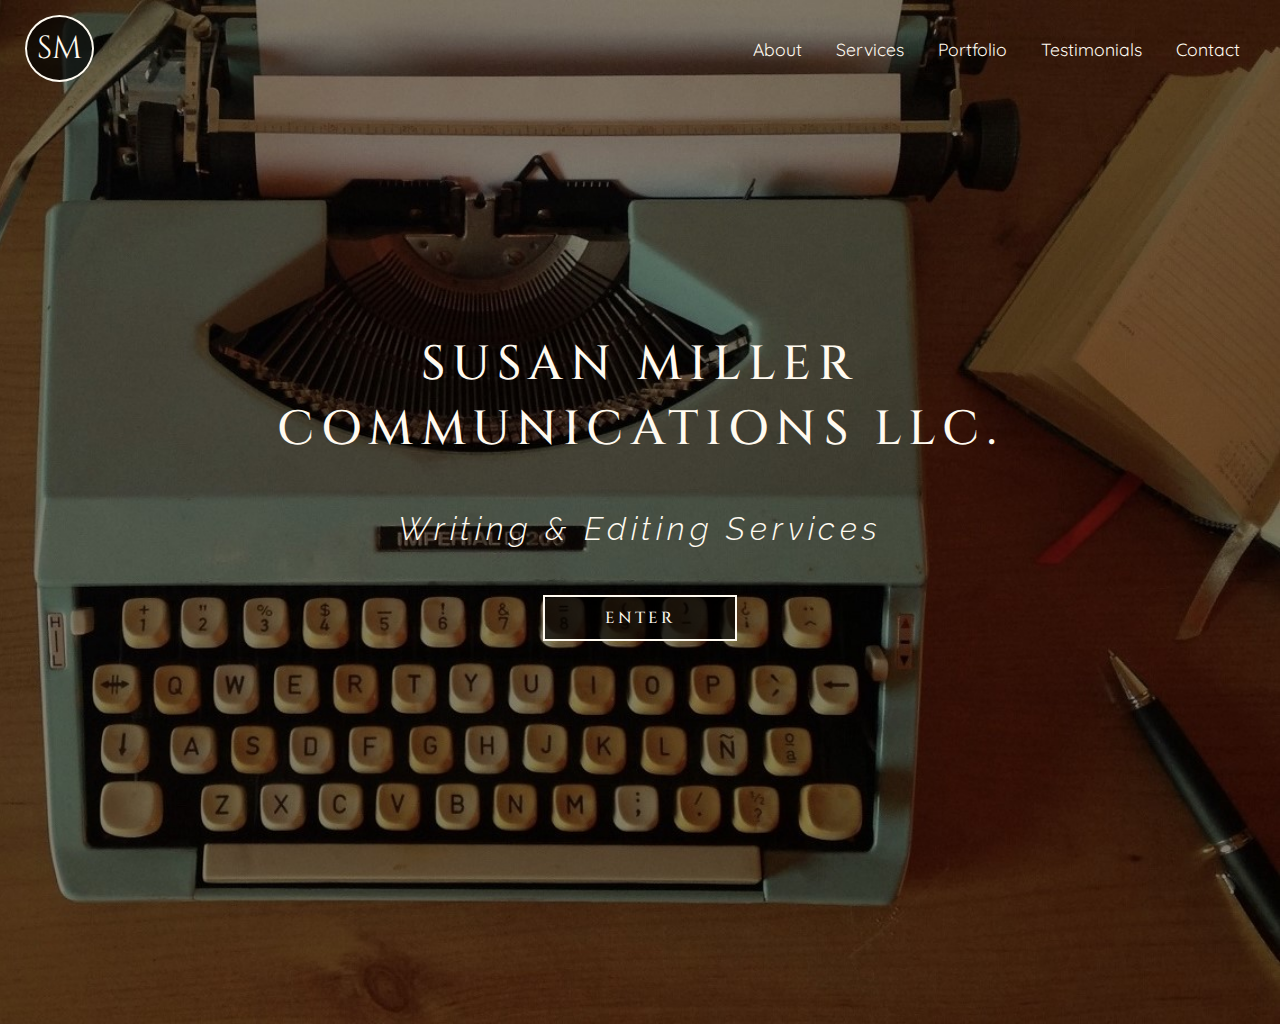
<file: Susan-Miller-Communications-LLC-main/index.html>
<!DOCTYPE html>
<html lang="en">
<head>
    <meta charset="UTF-8">
    <meta name="viewport" content="width=device-width, initial-scale=1.0">
    <meta name="description" content="Susan Sherry Miller is a professional writer an editor base in Medford, NJ."> 
    <meta name="keywords" content="writer, editor, Susan, Sherry, Miller, communications, Medford, NJ">
    <meta name="author" content="Etan Haziza"> 
    <meta name="google-site-verification" content="_p2dStWL2KQ6Er90AD1beEZJ7QTM_861v7mw7USvYUk" />
    <link rel="stylesheet" href="style.css">
    <link rel="preconnect" href="https://fonts.gstatic.com">
    <link href="https://fonts.googleapis.com/css2?family=Cinzel:wght@400;500;700&display=swap" rel="stylesheet">
    <link rel="preconnect" href="https://fonts.gstatic.com">
    <link href="https://fonts.googleapis.com/css2?family=Quicksand:wght@300;400;500&display=swap" rel="stylesheet">
    <link rel="preconnect" href="https://fonts.gstatic.com">
    <link href="https://fonts.googleapis.com/css2?family=Raleway:wght@300;400;500&display=swap" rel="stylesheet">
    <link rel="stylesheet" href="https://stackpath.bootstrapcdn.com/font-awesome/4.7.0/css/font-awesome.min.css">
    <link rel="apple-touch-icon" sizes="180x180" href="/apple-touch-icon.png">
    <link rel="icon" type="image/png" sizes="32x32" href="/favicon-32x32.png">
    <link rel="icon" type="image/png" sizes="16x16" href="/favicon-16x16.png">
    <link rel="shortcut icon" href="favicon.ico">
    <link rel="manifest" href="/site.webmanifest">
    <title>Susan Miller Communications LLC. | Welcome</title>
</head>
<body class="homebackground">
    <div class="container">
        <header>
            <nav>
                <input type="checkbox" id="res-menu">
                <label for="res-menu">
                    <i class="fa fa-bars" id="sign-one"></i>
                    <i class="fa fa-times" id="sign-two"></i>
                </label>
                <h1><a href="index.html">SM</a></h1>
                <ul>
                    <li><a href="about.html">About</a></li>
                    <li><a href="services.html">Services</a></li>
                    <li><a href="portfolio.html">Portfolio</a></li>
                    <li><a href="testimonials.html">Testimonials</a></li>
                    <li><a href="contact.html">Contact</a></li>
                </ul>
            </nav>
        </header>
        <section class="fade-in">
            <div class="hero-section">
                <h1><span>Susan Miller<br> Communications LLC.</span></h1>
                <p><span><em>Writing & Editing Services</em></span></p>
                <a href="about.html" class="button"><span>enter</span></a>
            </div>
        </section>
    </div>
</body>
</html>
</file>
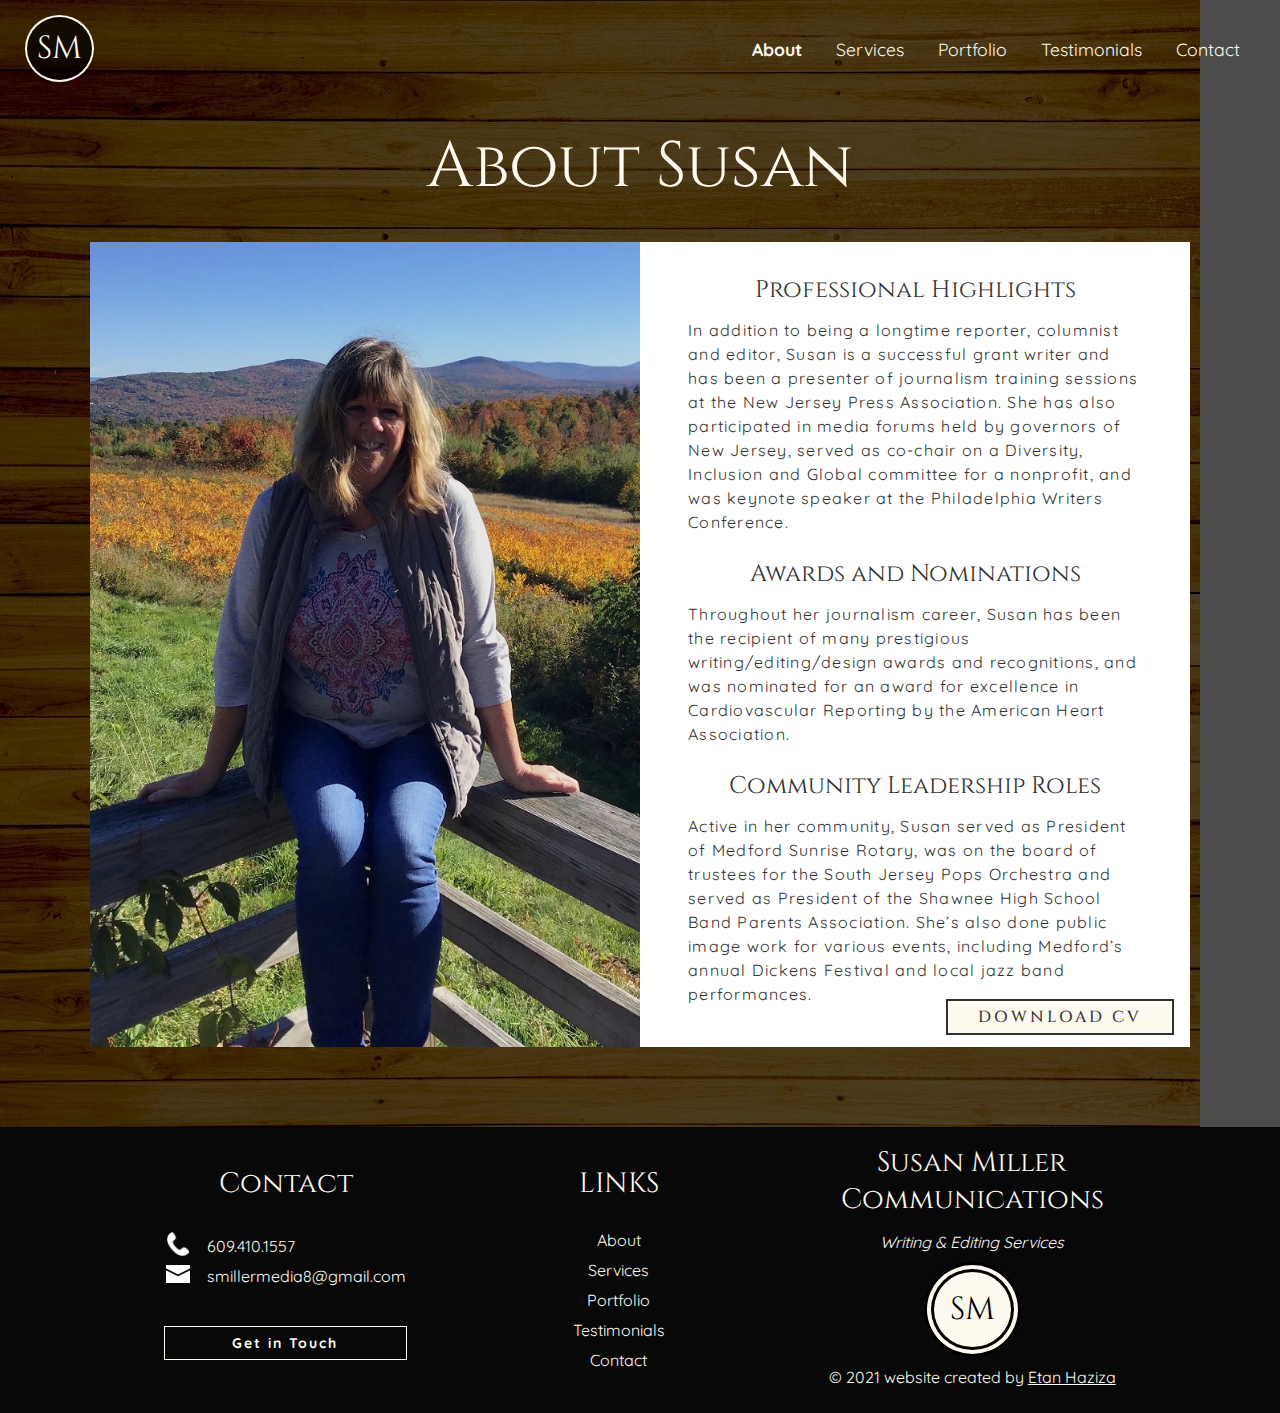
<file: Susan-Miller-Communications-LLC-main/about.html>
<!DOCTYPE html>
<html lang="en">
<head>
    <meta charset="UTF-8">
    <meta name="viewport" content="width=device-width, initial-scale=1.0">
    <meta name="description" content="In addition to being a longtime reporter, columnist and editor, Susan is a successful grant writer and has been a presenter of journalism training sessions at the New Jersey Press Association. She has also participated in media forums held by governors of New Jersey, served as co-chair on a Diversity, Inclusion and Global committee for a nonprofit, and was keynote speaker at the Philadelphia Writers Conference."> 
    <meta name="keywords" content="writer, editor, Susan, Sherry, Miller, about">
    <meta name="author" content="Etan Haziza"> 
    <meta name="format-detection" content="telephone=no">
    <link rel="stylesheet" href="style.css">
    <link rel="preconnect" href="https://fonts.gstatic.com">
    <link href="https://fonts.googleapis.com/css2?family=Cinzel:wght@400;500;700&display=swap" rel="stylesheet">
    <link rel="preconnect" href="https://fonts.gstatic.com">
    <link href="https://fonts.googleapis.com/css2?family=Quicksand:wght@300;400;500&display=swap" rel="stylesheet">
    <link rel="stylesheet" href="https://stackpath.bootstrapcdn.com/font-awesome/4.7.0/css/font-awesome.min.css">
    <link rel="apple-touch-icon" sizes="180x180" href="/apple-touch-icon.png">
    <link rel="icon" type="image/png" sizes="32x32" href="/favicon-32x32.png">
    <link rel="icon" type="image/png" sizes="16x16" href="/favicon-16x16.png">
    <link rel="manifest" href="/site.webmanifest">
    <link rel="shortcut icon" href="favicon.ico">
    <title>Susan Miller Communications LLC. | About</title>
</head>
<body class="subpagebackground">
    <div class="container">
        <header>
            <nav>
                <input type="checkbox" id="res-menu">
                <label for="res-menu">
                    <i class="fa fa-bars" id="sign-one"></i>
                    <i class="fa fa-times" id="sign-two"></i>
                </label>
                <h1><a href="index.html">SM</a></h1>
                <ul>
                    <li><a class="active" href="about.html">About</a></li>
                    <li><a href="services.html">Services</a></li>
                    <li><a href="portfolio.html">Portfolio</a></li>
                    <li><a href="testimonials.html">Testimonials</a></li>
                    <li><a href="contact.html">Contact</a></li>
                </ul>
            </nav>
        </header>
        <section class="fade-in">
            <div class="container">
                <div class="about-title">
                    <h1>About Susan</h1>
                </div>
                <div class="about-wrapper">
                    <div class="about-img" title="Susan sitting on a wooden fence with a beautiful mountain in the background"></div>
                    <div class="about-text">
                        <h2>Professional Highlights</h2>
                        <p>In addition to being a longtime reporter, columnist and editor, Susan is a successful grant writer and has been a presenter of journalism training sessions at the New Jersey Press Association. She has also participated in media forums held by governors of New Jersey, served as co-chair on a Diversity, Inclusion and Global committee for a nonprofit, and was keynote speaker at the Philadelphia Writers Conference.</p>
                        <h2>Awards and Nominations</h2>
                        <p>Throughout her journalism career, Susan has been the recipient of many prestigious writing/editing/design awards and recognitions, and was nominated for an award for excellence in Cardiovascular Reporting by the American Heart Association.</p>
                        <h2>Community Leadership Roles</h2>
                        <p>Active in her community, Susan served as President of Medford Sunrise Rotary, was on the board of trustees for the South Jersey Pops Orchestra and served as President of the Shawnee High School Band Parents Association. She’s also done public image work for various events, including Medford’s annual Dickens Festival and local jazz band performances. </p>
                        <div class="aboutbutton">
                            <a href="/pdf/SSM_Resume2021.pdf" target="#" class="button"><span>Download CV</span></a>
                        </div>
                    </div>
                </div>
                </div>
            </section>
            <footer>
                <div class="footer-container">
                    <div class="footer-contact">
                        <h2>Contact</h2>
                        <table>
                            <tr>
                                <td><img src="img/icons/phone.png" alt="phone icon"></td>
                                <td>609.410.1557</td>
                            </tr>
                            <tr>
                                <td><img src="img/icons/email2.png" alt="email icon"></td>
                                <td>smillermedia8@gmail.com
                                </td>
                            </tr>
                        </table>
                        <div>
                            <a href="contact.html" class="contact-button">Get in Touch</a>
                        </div>
                    </div>
                    <div class="footer-links">
                        <h2>LINKS</h2>
                        <ul>
                            <li><a href="about.html">About</a></li>
                            <li><a href="services.html">Services</a></li>
                            <li><a href="portfolio.html">Portfolio</a></li>
                            <li><a href="testimonials.html">Testimonials</a></li>
                            <li><a href="contact.html">Contact</a></li> 
                        </ul>
                    </div>
                    <div class="footer-branding">
                        <h2>Susan Miller<br>Communications</h2>
                        <p class="tag"><em>Writing & Editing Services</em></p>
                        <div class="brand-icon">
                            <h1>SM</h1>
                        </div>
                        <div class="copy">
                            <p>&copy; 2021 website created by <a href="mailto:etanhaziza@hotmail.com?subject=Web%20Development%20Inquiry">Etan Haziza</a></p>
                        </div>
                    </div>
                </div>
            </footer>
        </div>
    </body>
</html>
</file>
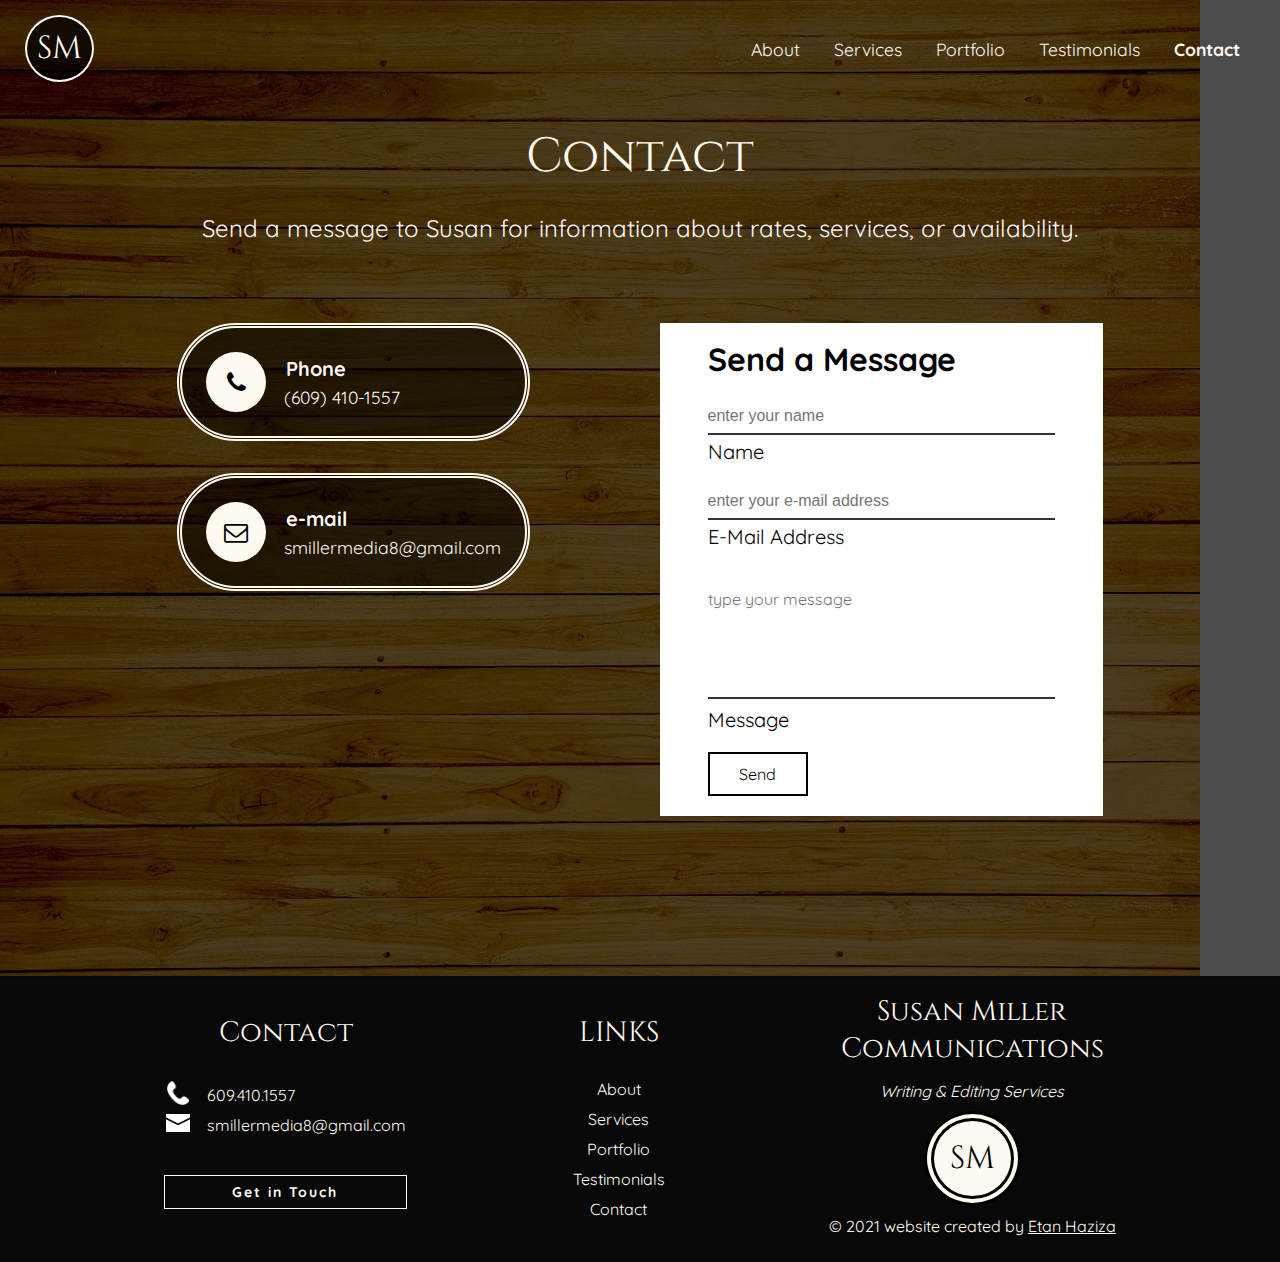
<file: Susan-Miller-Communications-LLC-main/contact.html>
<!DOCTYPE html>
<html lang="en">
    <head>
        <meta charset="UTF-8">
        <meta name="viewport" content="width=device-width, initial-scale=1.0">
        <meta name="description" content="Get in touch with professional writer and editor, Susan Sherry Miller."> 
        <meta name="keywords" content="writer, editor, Susan, Sherry, Miller, contact">
        <meta name="author" content="Etan Haziza"> 
        <meta name="format-detection" content="telephone=no">
        <link rel="stylesheet" href="style.css">
        <link rel="preconnect" href="https://fonts.gstatic.com">
        <link href="https://fonts.googleapis.com/css2?family=Cinzel:wght@400;500;700&display=swap" rel="stylesheet">
        <link rel="preconnect" href="https://fonts.gstatic.com">
        <link href="https://fonts.googleapis.com/css2?family=Quicksand:wght@300;400;500&display=swap" rel="stylesheet">
        <link rel="stylesheet" href="https://stackpath.bootstrapcdn.com/font-awesome/4.7.0/css/font-awesome.min.css">
        <link rel="manifest" href="/site.webmanifest">
        <link rel="stylesheet" href="https://stackpath.bootstrapcdn.com/font-awesome/4.7.0/css/font-awesome.min.css" integrity="sha384-wvfXpqpZZVQGK6TAh5PVlGOfQNHSoD2xbE+QkPxCAFlNEevoEH3Sl0sibVcOQVnN" crossorigin="anonymous">
        <link rel="apple-touch-icon" sizes="180x180" href="/apple-touch-icon.png">
        <link rel="icon" type="image/png" sizes="32x32" href="/favicon-32x32.png">
        <link rel="icon" type="image/png" sizes="16x16" href="/favicon-16x16.png">
        <link rel="manifest" href="/site.webmanifest">
        <link rel="shortcut icon" href="favicon.ico">
        <title>Susan Miller Communications LLC. | Contact</title>
    </head>
    <body class="subpagebackground">
        <div class="container">
            <header>
                <nav>
                    <input type="checkbox" id="res-menu">
                    <label for="res-menu">
                        <i class="fa fa-bars" id="sign-one"></i>
                        <i class="fa fa-times" id="sign-two"></i>
                    </label>
                    <h1><a href="index.html">SM</a></h1>
                    <ul>
                        <li><a href="about.html">About</a></li>
                        <li><a href="services.html">Services</a></li>
                        <li><a href="portfolio.html">Portfolio</a></li>
                        <li><a href="testimonials.html">Testimonials</a></li>
                        <li><a class="active" href="contact.html">Contact</a></li>
                    </ul>
                </nav>
            </header>
                <section class="fade-in">
                    <div class="contact-container">
                        <div class="contact-message">
                            <h1>Contact</h1>
                            <h2>Send a message to Susan for information about rates, services, or availability.</h2>
                        </div>
                        <div class="contact-box">
                            <div class="contact-info">
                                <div class="infobox">
                                    <div class="icon">
                                        <i class="fa fa-phone" aria-hidden="true"></i>
                                    </div>
                                    <div class="text">
                                        <h2>Phone</h2>
                                        <p>(609) 410-1557</p>
                                    </div>
                                </div>
                                <div class="infobox">
                                    <div class="icon">
                                        <i class="fa fa-envelope-o" aria-hidden="true"></i>
                                    </div>
                                    <div class="text">
                                        <h2>e-mail</h2>
                                        <p>smillermedia8@gmail.com</p>
                                    </div>
                                </div>
                            </div>
                            <div class="contact-form">
                                <h2>Send a Message</h2>
                                <form action="https://formcarry.com/s/bjoIYixEmu" method="POST" accept-charset="UTF-8" class="form-box">
                                    <div class="inputbox">
                                        <input type="text" name="name" placeholder="enter your name" required="required">
                                        <span>Name</span>
                                    </div>
                                    <div class="inputbox">
                                        <input type="email" name="email" placeholder="enter your e-mail address" required="required">
                                        <span>E-Mail Address</span>
                                    </div>
                                    <div class="inputbox">
                                        <textarea name="message" rows=5 placeholder="type your message" required="required"></textarea>
                                        <span>Message</span>
                                    </div>
                                    <div class="inputbox">
                                        <input type="submit" name="submit" class="contact-button" value="Send">
                                        <input type="hidden" name="_gotcha"><!-- use this to prevent spam -->
                                    </div>
                                </form>
                            </div>
                        </div> 
                    </div>
                </section>
                <footer>
                    <div class="footer-container">
                        <div class="footer-contact">
                            <h2>Contact</h2>
                            <table>
                                <tr>
                                    <td><img src="img/icons/phone.png" alt=""></td>
                                    <td>609.410.1557</td>
                                </tr>
                                <tr>
                                    <td><img src="img/icons/email2.png" alt=""></td>
                                    <td>smillermedia8@gmail.com
                                    </td>
                                </tr>
                            </table>
                            <div>
                                <a href="contact.html" class="contact-button">Get in Touch</a>
                            </div>
                        </div>
                        <div class="footer-links">
                            <h2>LINKS</h2>
                            <ul>
                                <li><a href="about.html">About</a></li>
                                <li><a href="services.html">Services</a></li>
                                <li><a href="portfolio.html">Portfolio</a></li>
                                <li><a href="testimonials.html">Testimonials</a></li>
                                <li><a href="contact.html">Contact</a></li> 
                            </ul>
                        </div>
                        <div class="footer-branding">
                            <h2>Susan Miller<br>Communications</h2>
                            <p class="tag"><em>Writing & Editing Services</em></p>
                            <div class="brand-icon">
                                <h1>SM</h1>
                            </div>
                            <div class="copy">
                                <p>&copy; 2021 website created by <a href="mailto:etanhaziza@hotmail.com?subject=Web%20Development%20Inquiry">Etan Haziza</a></p>
                            </div>
                        </div>
                    </div>
                </footer>
            </div>
        </body>
    </html>
</file>
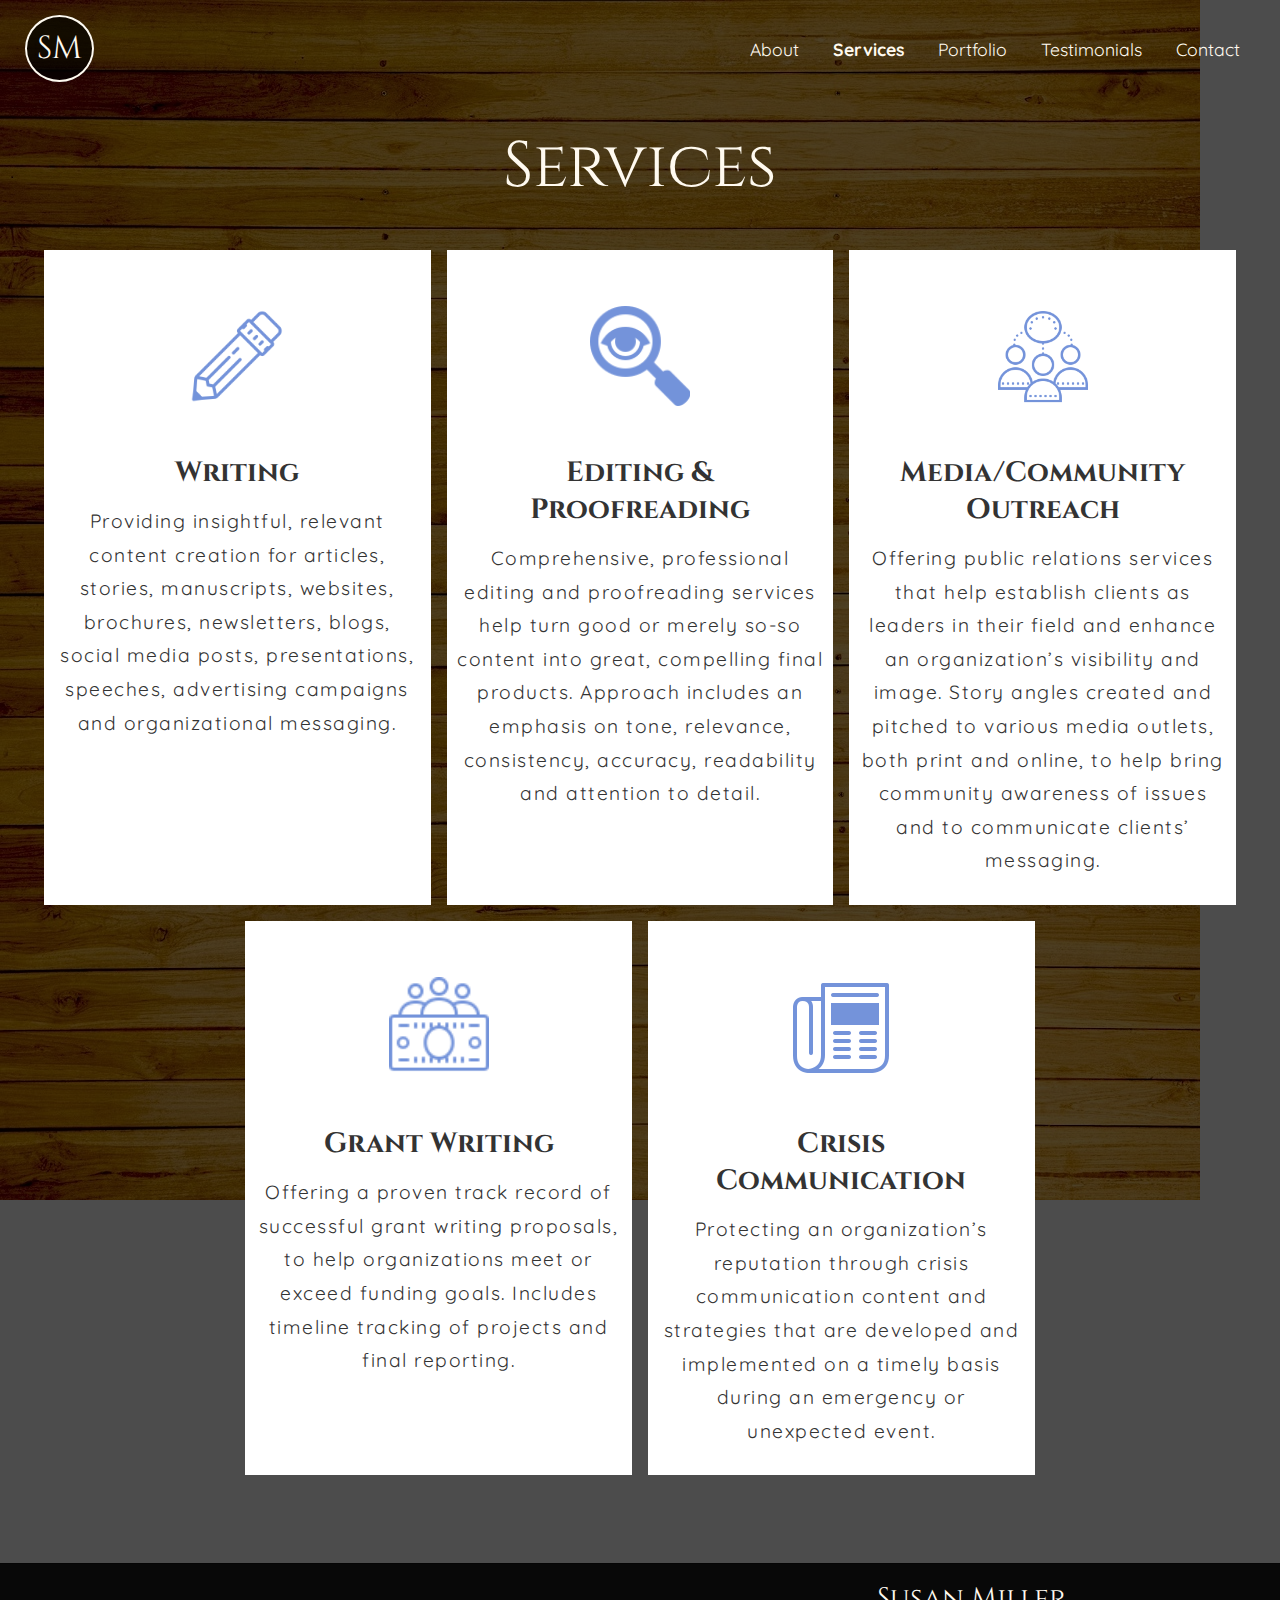
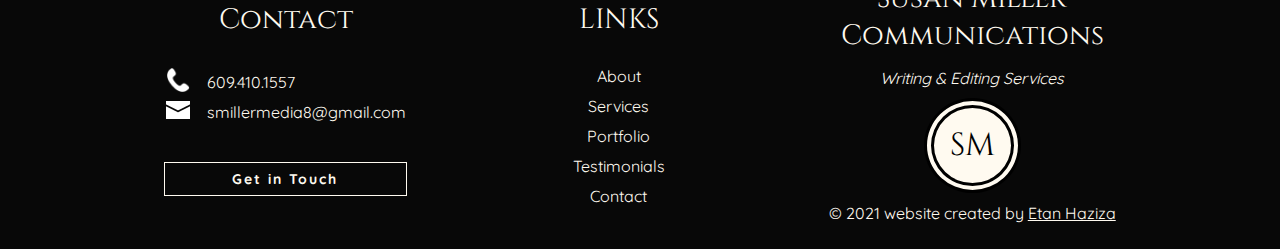
<file: Susan-Miller-Communications-LLC-main/services.html>
<!DOCTYPE html>
<html lang="en">
<head>
    <meta charset="UTF-8">
    <meta name="viewport" content="width=device-width, initial-scale=1.0">
    <meta name="description" content="Learn about the comprehensive services offered by professional writer and editor, Susan Sherry Miller."> 
    <meta name="keywords" content="writer, editor, Susan, Sherry, Miller, proofreading, grant, media, community, press">
    <meta name="author" content="Etan Haziza"> 
    <meta name="format-detection" content="telephone=no">
    <link rel="stylesheet" href="style.css">
    <link rel="preconnect" href="https://fonts.gstatic.com">
    <link href="https://fonts.googleapis.com/css2?family=Cinzel:wght@400;500;700&display=swap" rel="stylesheet">
    <link rel="preconnect" href="https://fonts.gstatic.com">
    <link href="https://fonts.googleapis.com/css2?family=Quicksand:wght@300;400;500&display=swap" rel="stylesheet">
    <link rel="stylesheet" href="https://stackpath.bootstrapcdn.com/font-awesome/4.7.0/css/font-awesome.min.css">
    <link rel="apple-touch-icon" sizes="180x180" href="/apple-touch-icon.png">
    <link rel="icon" type="image/png" sizes="32x32" href="/favicon-32x32.png">
    <link rel="icon" type="image/png" sizes="16x16" href="/favicon-16x16.png">
    <link rel="manifest" href="/site.webmanifest">
    <link rel="shortcut icon" href="favicon.ico">
    <title>Susan Miller Communications LLC. | Services</title>
</head>
<body class="subpagebackground">
    <div class="container">
        <header>
            <nav>
                <input type="checkbox" id="res-menu">
                <label for="res-menu">
                    <i class="fa fa-bars" id="sign-one"></i>
                    <i class="fa fa-times" id="sign-two"></i>
                </label>
                <h1><a href="index.html">SM</a></h1>
                <ul>
                    <li><a href="about.html">About</a></li>
                    <li><a class="active" href="services.html">Services</a></li>
                    <li><a href="portfolio.html">Portfolio</a></li>
                    <li><a href="testimonials.html">Testimonials</a></li>
                    <li><a href="contact.html">Contact</a></li>
                </ul>
            </nav>
        </header>
        <section class="fade-in">
            <div class="service-title">
                <h1>Services</h1>
            </div>
            <div class="services-container">
                <div class="service">
                    <img src="./img/icons/write.png" alt="pencil">
                    <h2>Writing</h2>
                    <p>Providing insightful, relevant content creation for articles, stories, manuscripts, websites, brochures, newsletters, blogs, social media posts, presentations, speeches, advertising campaigns and organizational messaging.</p>
                </div>
                <div class="service">
                    <img src="./img/icons/proofread.png" alt="magnifying glass">
                    <h2>Editing & Proofreading</h2>
                    <p>Comprehensive, professional editing and proofreading services help turn good or merely so-so content into great, compelling final products. Approach includes an emphasis on tone, relevance, consistency, accuracy, readability and attention to detail.</p>
                </div>
                <div class="service">
                    <img src="./img/icons/outreach.png" alt="media reaching 3 people">
                    <h2>Media/Community Outreach</h2>
                    <p>Offering public relations services that help establish clients as leaders in their field and enhance an organization’s visibility and image. Story angles created and pitched to various media outlets, both print and online, to help bring community awareness of issues and to communicate clients’ messaging.
                    </p>
                </div>
                <div class="service">
                    <img src="./img/icons/grants.png" alt="people on top of a dollar bill">
                    <h2><span>Grant Writing</span></h2>
                    <p>Offering a proven track record of successful grant writing proposals, to help organizations meet or exceed funding goals. Includes timeline tracking of projects and final reporting.</p>
                </div>
                <div class="service">
                    <img src="./img/icons/press.png" alt="newspaper">
                    <h2>Crisis Communication</h2>
                    <p>Protecting an organization’s reputation through crisis communication content and strategies that are developed and implemented on a timely basis during an emergency or unexpected event.</p>
                </div>
            </div>
        </section>
        <footer>
            <div class="footer-container">
                <div class="footer-contact">
                    <h2>Contact</h2>
                    <table>
                        <tr>
                            <td><img src="img/icons/phone.png" alt="phone icon"></td>
                            <td>609.410.1557</td>
                        </tr>
                        <tr>
                            <td><img src="img/icons/email2.png" alt="email icon"></td>
                            <td>smillermedia8@gmail.com
                            </td>
                        </tr>
                    </table>
                    <div>
                        <a href="contact.html" class="contact-button">Get in Touch</a>
                    </div>
                </div>
                <div class="footer-links">
                    <h2>LINKS</h2>
                    <ul>
                        <li><a href="about.html">About</a></li>
                        <li><a href="services.html">Services</a></li>
                        <li><a href="portfolio.html">Portfolio</a></li>
                        <li><a href="testimonials.html">Testimonials</a></li>
                        <li><a href="contact.html">Contact</a></li> 
                    </ul>
                </div>
                <div class="footer-branding">
                    <h2>Susan Miller<br>Communications</h2>
                    <p class="tag"><em>Writing & Editing Services</em></p>
                    <div class="brand-icon">
                        <h1>SM</h1>
                    </div>
                    <div class="copy">
                        <p>&copy; 2021 website created by <a href="mailto:etanhaziza@hotmail.com?subject=Web%20Development%20Inquiry">Etan Haziza</a></p>
                    </div>
                </div>
            </div>
        </footer>
    </div>
    </body>
</html>
</file>
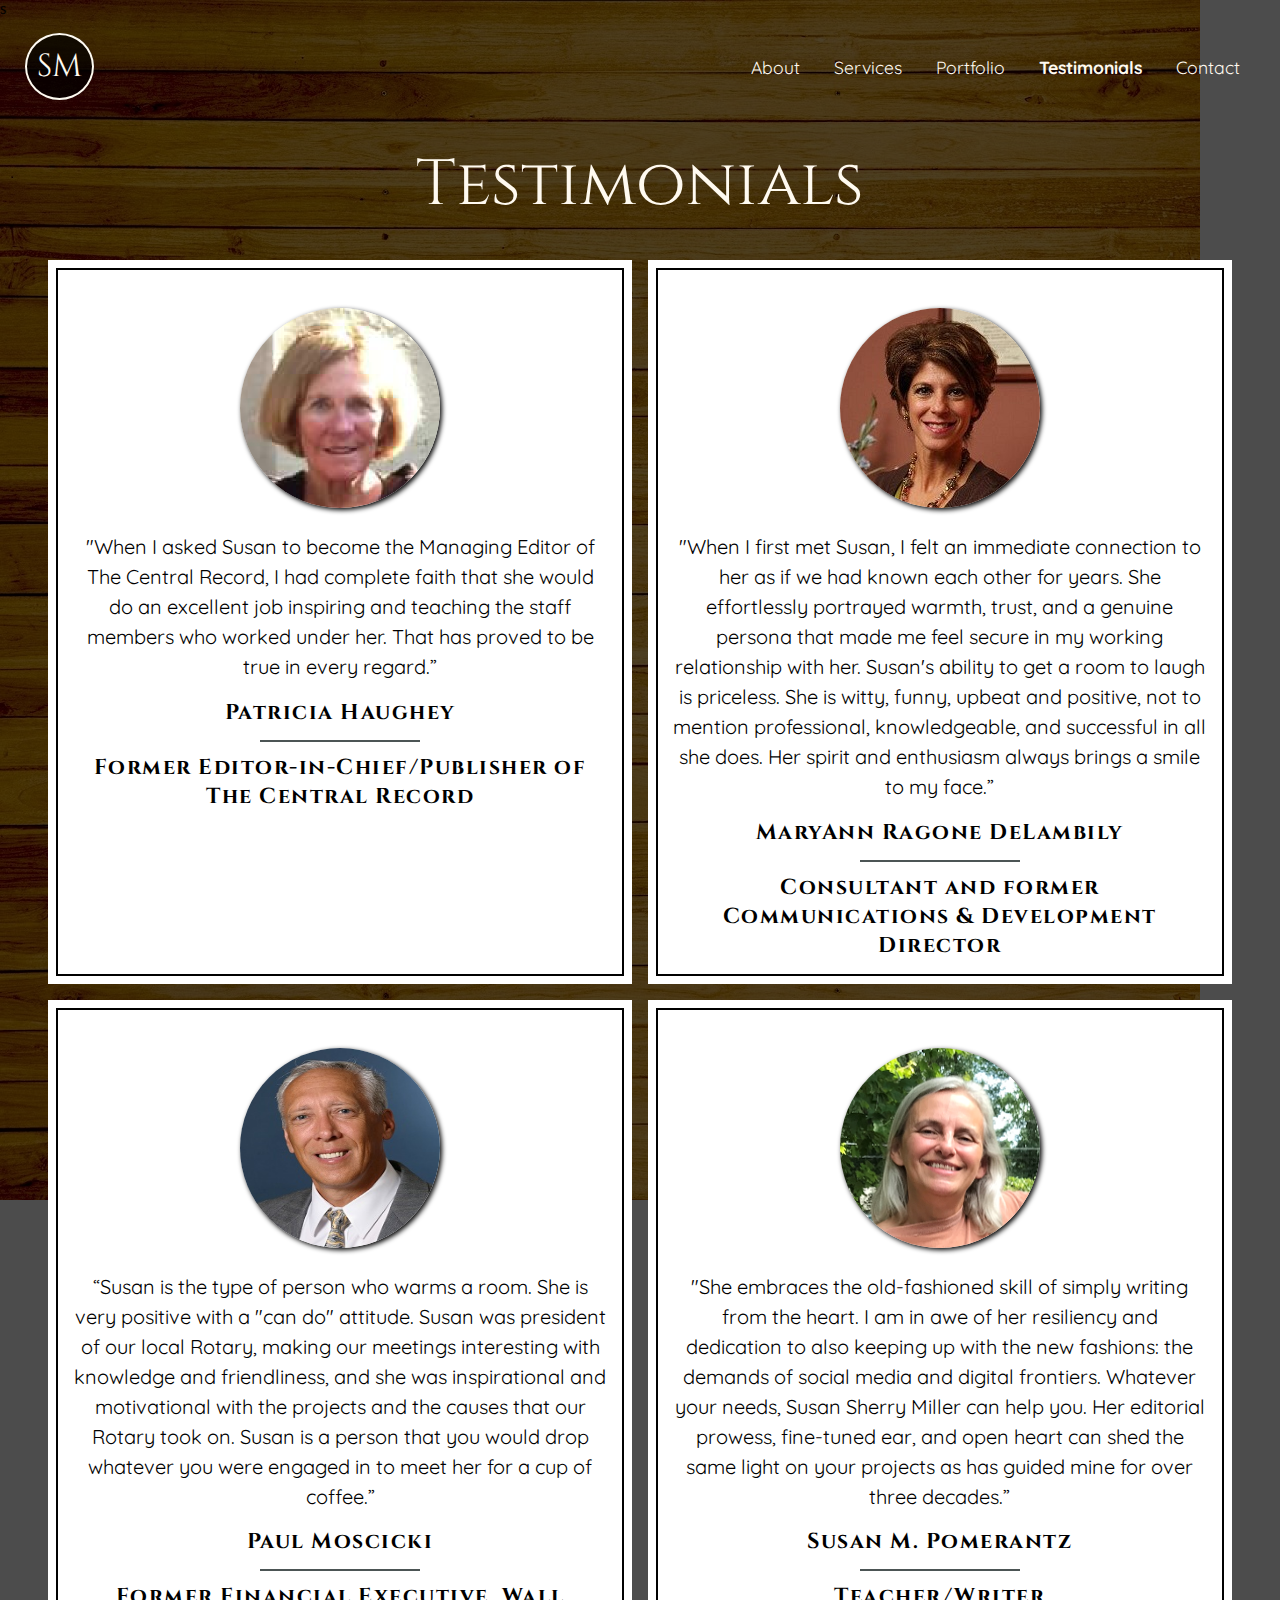
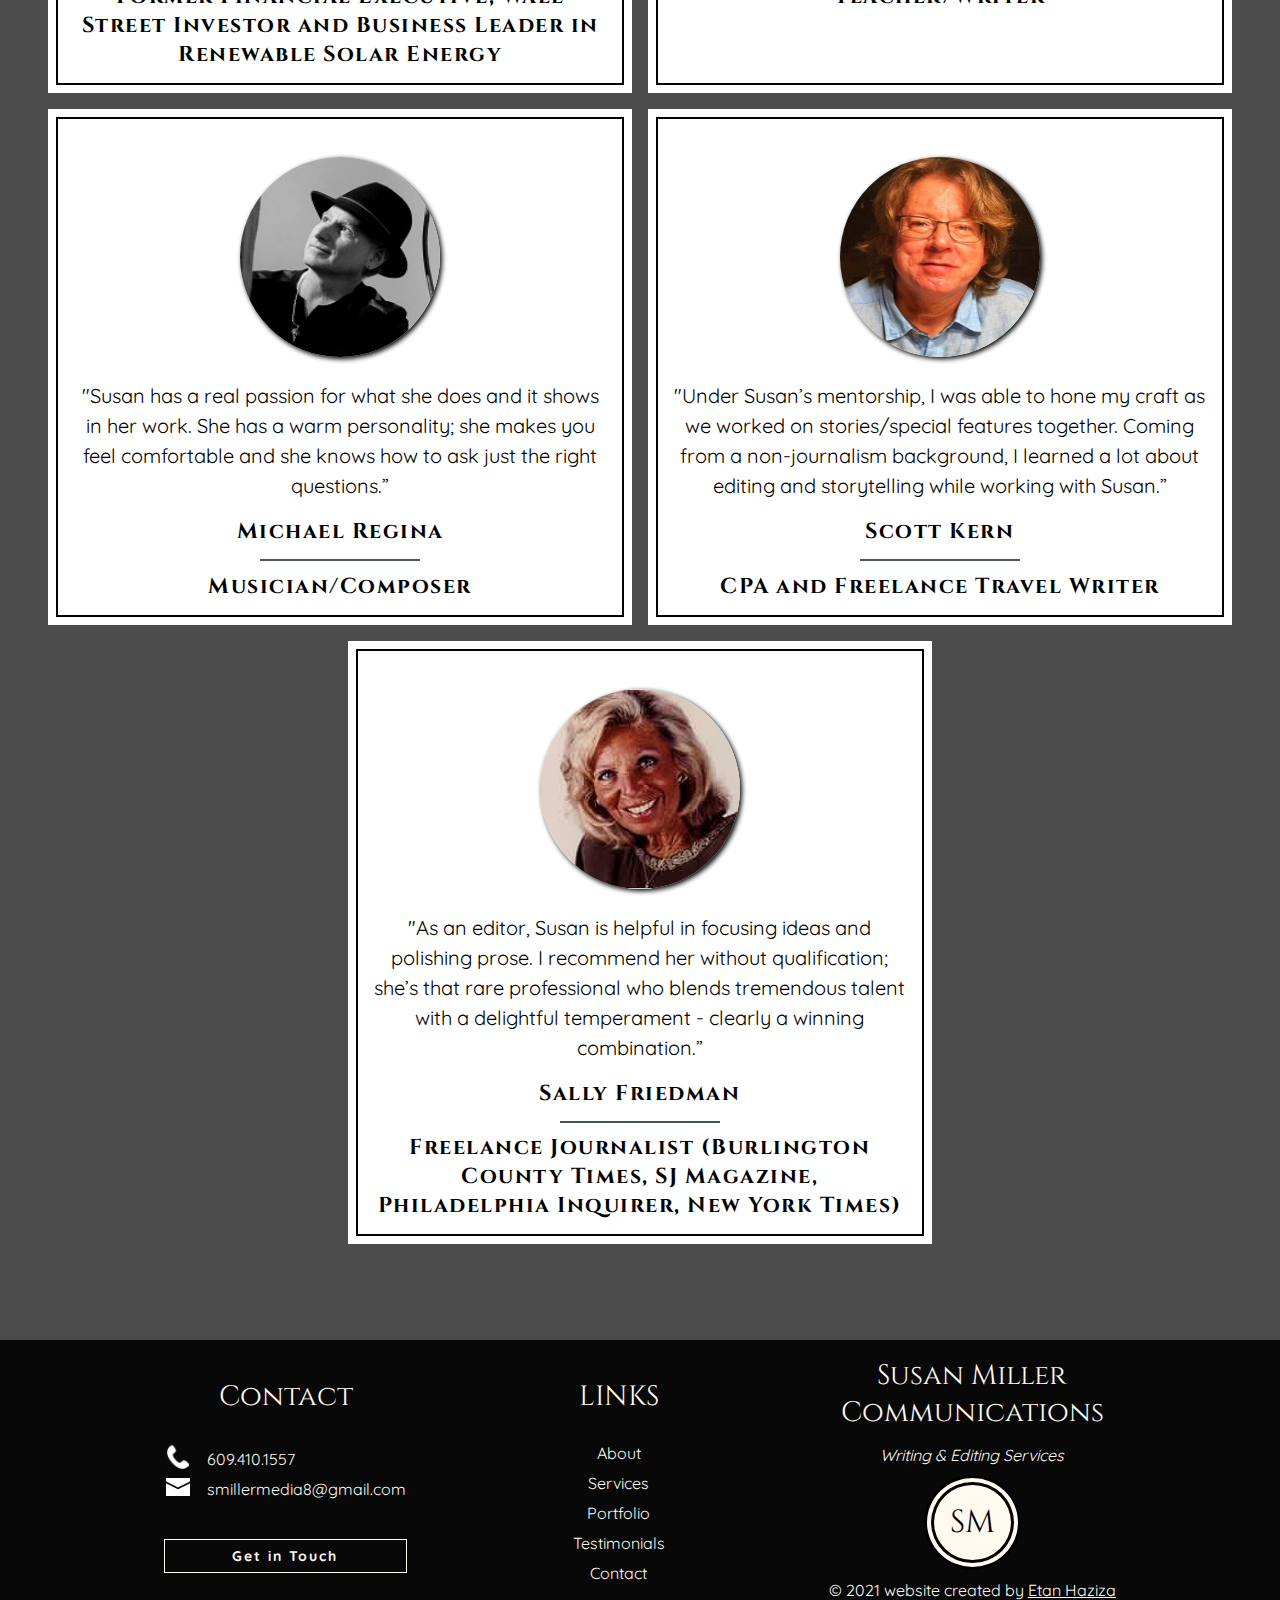
<file: Susan-Miller-Communications-LLC-main/testimonials.html>
<!DOCTYPE html>
<html lang="en">
  <head>
      <meta charset="UTF-8">
      <meta name="viewport" content="width=device-width, initial-scale=1.0">
      <meta name="description" content="Read testimonials for professional writer and editor, Susan Sherry Miller."> 
      <meta name="keywords" content="writer, editor, Susan, Sherry, Miller, testimonials">
      <meta name="author" content="Etan Haziza"> 
      <meta name="format-detection" content="telephone=no">
      <link rel="stylesheet" href="style.css">
      <link rel="preconnect" href="https://fonts.gstatic.com">
      <link href="https://fonts.googleapis.com/css2?family=Cinzel:wght@400;500;700&display=swap" rel="stylesheet">
      <link rel="preconnect" href="https://fonts.gstatic.com">
      <link href="https://fonts.googleapis.com/css2?family=Quicksand:wght@300;400;500&display=swap" rel="stylesheet">
      <link rel="stylesheet" href="https://stackpath.bootstrapcdn.com/font-awesome/4.7.0/css/font-awesome.min.css">
      <link rel="apple-touch-icon" sizes="180x180" href="/apple-touch-icon.png">
      <link rel="icon" type="image/png" sizes="32x32" href="/favicon-32x32.png">
      <link rel="icon" type="image/png" sizes="16x16" href="/favicon-16x16.png">
      <link rel="manifest" href="/site.webmanifest">
      <link rel="shortcut icon" href="favicon.ico">s
      <title>Susan Miller Communications LLC. | Testimonials</title>
  </head>
  <body class="subpagebackground">
    <div class="container">
      <header>
          <nav>
              <input type="checkbox" id="res-menu">
              <label for="res-menu">
                  <i class="fa fa-bars" id="sign-one"></i>
                  <i class="fa fa-times" id="sign-two"></i>
              </label>
              <h1><a href="index.html">SM</a></h1>
              <ul>
                  <li><a href="about.html">About</a></li>
                  <li><a href="services.html">Services</a></li>
                  <li><a href="portfolio.html">Portfolio</a></li>
                  <li><a class="active" href="testimonials.html">Testimonials</a></li>
                  <li><a href="contact.html">Contact</a></li>
              </ul>
          </nav>
      </header>
      <section class="fade-in">
          <div class="testtitle">
            <h1>Testimonials</h1>
          </div>
        <div class="testcontainer">
          <div class="testcard">
            <img src="img/headshots/haughey.png" alt="Patricia Haughey headshot">
            <h2>"When I asked Susan to become the Managing Editor of The Central Record, I had complete faith that she would do an excellent job inspiring and teaching the staff members who worked under her. That has proved to be true in every regard.”</h2>
            <h3>Patricia Haughey</h3>
            <div class="line"></div>
            <h3>Former Editor-in-Chief/Publisher of The Central Record</h3>
          </div>
          <div class="testcard">
            <img src="img/headshots/Delambily.jpeg" alt="Maryann Ragone DeLambily headshot">
            <h2>"When I first met Susan, I felt an immediate connection to her as if we had known each other for years. She effortlessly portrayed warmth, trust, and a genuine persona that made me feel secure in my working relationship with her. Susan's ability to get a room to laugh is priceless. She is witty, funny, upbeat and positive, not to mention professional, knowledgeable, and successful in all she does. Her spirit and enthusiasm always brings a smile to my face.”</h2>
            <h3>MaryAnn Ragone DeLambily</h3>
            <div class="line"></div>
            <h3>Consultant and former Communications & Development Director</h3>
          </div>
          <div class="testcard">
            <img src="img/headshots/mosciki.JPG" alt="Paul Moscicki headshot">
            <h2>“Susan is the type of person who warms a room. She is very positive with a "can do" attitude. Susan was president of our local Rotary, making our meetings interesting with knowledge and friendliness, and she was inspirational and motivational with the projects and the causes that our Rotary took on. Susan is a person that you would drop whatever you were engaged in to meet her for a cup of coffee.”</h2>
            <h3>Paul Moscicki</h3>
            <div class="line"></div>
            <h3>Former Financial Executive, Wall Street Investor and Business Leader in Renewable Solar Energy</h3>
          </div>
          <div class="testcard">
            <img src="img/headshots/pomerantz.png" alt="Susan Pomerantz Headshot">
            <h2>"She embraces the old-fashioned skill of simply writing from the heart. I am in awe of her resiliency and dedication to also keeping up with the new fashions: the demands of social media and digital frontiers. Whatever your needs, Susan Sherry Miller can help you. Her editorial prowess, fine-tuned ear, and open heart can shed the same light on your projects as has guided mine for over three decades.”</h2>
            <h3>Susan M. Pomerantz</h3>
            <div class="line"></div>
            <h3>Teacher/Writer</h3>
          </div>
          <div class="testcard">
            <img src="img/headshots/regina.jpeg" alt="Michael Regina headshot">
            <h2>"Susan has a real passion for what she does and it shows in her work. She has a warm personality; she makes you feel comfortable and she knows how to ask just the right questions.”</h2>
            <h3>Michael Regina</h3>
            <div class="line"></div>
            <h3>Musician/Composer</h3>
          </div>
          <div class="testcard">
            <img src="img/headshots/kern.jpeg" alt="Scott Kern headshot">
            <h2>"Under Susan’s mentorship, I was able to hone my craft as we worked on stories/special features together. Coming from a non-journalism background, I learned a lot about editing and storytelling while working with Susan.”</h2>
            <h3>Scott Kern</h3>
            <div class="line"></div>
            <h3>CPA and Freelance Travel Writer</h3>
          </div>
          <div class="testcard">
            <img src="img/headshots/sally.png" alt="Sally Friedman headshot">
            <h2>"As an editor, Susan is helpful in focusing ideas and polishing prose. I recommend her without qualification; she’s that rare professional who blends tremendous talent with a delightful temperament - clearly a winning combination.”</h2>
            <h3>Sally Friedman</h3>
            <div class="line"></div>
            <h3>Freelance Journalist (Burlington County Times, SJ Magazine, Philadelphia Inquirer, New York Times)</h3>
          </div>
        </div>   
      </section>
      <footer>
        <div class="footer-container">
            <div class="footer-contact">
                <h2>Contact</h2>
                <table>
                    <tr>
                        <td><img src="img/icons/phone.png" alt="phone icon"></td>
                        <td>609.410.1557</td>
                    </tr>
                    <tr>
                        <td><img src="img/icons/email2.png" alt="email icon"></td>
                        <td>smillermedia8@gmail.com
                        </td>
                    </tr>
                </table>
                <div>
                    <a href="contact.html" class="contact-button">Get in Touch</a>
                </div>
            </div>
            <div class="footer-links">
                <h2>LINKS</h2>
                <ul>
                    <li><a href="about.html">About</a></li>
                    <li><a href="services.html">Services</a></li>
                    <li><a href="portfolio.html">Portfolio</a></li>
                    <li><a href="testimonials.html">Testimonials</a></li>
                    <li><a href="contact.html">Contact</a></li> 
                </ul>
            </div>
            <div class="footer-branding">
                <h2>Susan Miller<br>Communications</h2>
                <p class="tag"><em>Writing & Editing Services</em></p>
                <div class="brand-icon">
                    <h1>SM</h1>
                </div>
                <div class="copy">
                  <p>&copy; 2021 website created by <a href="mailto:etanhaziza@hotmail.com?subject=Web%20Development%20Inquiry">Etan Haziza</a></p>
                </div>
            </div>
        </div>
      </footer>
    </div>
  </body>
</html>
</file>
<file: Susan-Miller-Communications-LLC-main/style.css>
/* GLOBAL */
* {
    margin: 0;
    padding: 0;
    box-sizing: border-box;
}

li {
    list-style-type: none;
}

a {
    text-decoration: none;
}
h1 {
    font-family: 'cinzel', serif;
    font-weight: normal;
}

h2 { 
    font-weight: normal;
}

h3 {
    /* font-weight: normal; */
}
p {
    font-family: 'Quicksand', sans-serif;
}
.container {
    width: 100%;
    margin:auto;
    overflow:hidden;
}

.container2 {
    width:100%;
    margin:auto;
    overflow:hidden;
    position: relative;
}


.fade-in {
    animation: fadeInAnimation ease 1.5s; 
    animation-iteration-count: 1; 
    animation-fill-mode: forwards; 
}
@keyframes fadeInAnimation { 
    0% { 
        opacity: 0; 
    } 
    100% { 
        opacity: 1; 
    } 
} 
            /* END GLOBAL */

            /* HOMEPAGE BACKGROUND*/
.homebackground {
    background-image: url(img/type3b.jpg);
    background-size: cover;
    background-repeat: no-repeat;
    background-position: right center;
}

.subpagebackground {
    background-image: url(img/desk2.jpg);  
    background-repeat: no-repeat;
    position: relative;  
    z-index: 1;
}
.subpagebackground::after {
    content: '';
    position: absolute;
    left: 0;
    top: 0;
    height: 100%;
    width: 100%;
    background-color: black;
    opacity: .7;
    z-index: -1;
}
            /* HEADER - HOMEPAGE */

nav{
    height: 100px;
    margin-top: 1.5em;
}

nav h1 {
    display: inline;
    line-height: 50px;
    color: floralwhite;
    font-size: 2em;
    margin-left: 25px;
    border: 2px solid floralwhite;
    border-radius: 50%;
    padding: 10px;
    background-color: rgba(0, 0, 0, 0.7);
}

nav h1 a {
    color: floralwhite;
    text-decoration: none;
}

nav ul{
    float: right;
    margin-right: 25px;
    list-style: none;
}

nav ul li{
    display: inline-block;
    font-family: 'quicksand', sans-serif;
    line-height: 50px;
    margin: 0 15px;
}

nav ul li a{
    position: relative;
    font-size: 1.1em;
    padding: 5px 0;
    color: floralwhite;
    text-decoration: none;
    transition: text-shadow .3s;
}

nav ul li a:hover {
        font-weight: normal;
        color: floralwhite;
        padding-bottom: 5px;
        text-shadow: 0 0 1.5px floralwhite, 0 0 1.5px floralwhite, 0 0 1.5px floralwhite;
        transition: 0.3s;
}

nav .active {
    font-weight: bold;
}

label #sign-one,
label #sign-two{
    font-size: 35px;
    color: floralwhite;
    float: right;
    line-height: 15px;
    margin-top: 15px;
    margin-right: 30px;
    cursor: pointer;
    display: none;
}

#res-menu{
    display: none;
}

@media (max-width: 768px){
    label #sign-one{
        display: block;
    }
    nav ul{
        position: fixed;
        width: 100%;
        height: 100vh;
        background: rgba(0, 0, 0, 0.9);
        top: 120px;
        left: -100%;
        display: flex;
        flex-direction: column;
        padding: 15% 0;
        text-align: center;
        transition: .75s;
        z-index: 10;
    }
    nav ul li{
        display: block;
        margin: 40px 0;
        line-height: 10px;
    }
    nav ul li a{
        font-size: 2em;
        font-family: 'cinzel', serif;
    }
    
    #res-menu:checked ~ ul{
        left: 0;
    }
    #res-menu:checked ~ label #sign-one{
        display: none;
    }
    #res-menu:checked ~ label #sign-two{
        display: block;
    }
}

@media (max-width: 500px){
    label #sign-one{
        display: block;
    }
    nav ul{
        position: fixed;
        width: 100%;
        height: 100vh;
        background: rgba(0, 0, 0, 0.9);
        top: 120px;
        left: -100%;
        display: flex;
        flex-direction: column;
        padding: 15% 0;
        text-align: center;
        transition: .75s;
        z-index: 10;
    }
    nav ul li{
        display: block;
        margin: 40px 0;
        line-height: 10px;
    }
    nav ul li a{
        font-size: 1.5em;
        font-family: 'cinzel', serif;
    }
    
    #res-menu:checked ~ ul{
        left: 0;
    }
    #res-menu:checked ~ label #sign-one{
        display: none;
    }
    #res-menu:checked ~ label #sign-two{
        display: block;
    }
}
            /* HERO SECTION */

.hero-section {
    height: 100vh;
    display: flex;
    flex-direction: column;
    justify-content: center;
    align-items: center;
}
.hero-section h1 {
    color: floralwhite;
    text-align: center;
    font-weight: 500;
    font-size: 3em;
    text-transform: uppercase;
    letter-spacing: .15em;
    margin-bottom: 1em;
}
.hero-section p {
    color: floralwhite;
    text-align: center;
    font-family: 'Raleway', sans-serif;
    font-weight: 300;
    font-size: 2em;
    letter-spacing: .15em;
}
.hero-section .button {
    color: floralwhite;
    align-self: center;
    margin: 3em 0 11em 0;
    font-size: 1em;
    font-family: 'Cinzel', serif;
    font-weight: 500;
    text-decoration: none;
    text-transform: uppercase;
    padding: 10px 60px;
    border: 2px floralwhite solid;
    border-radius: 0px;
    background-color: rgba(0, 0, 0, 0.7);
    letter-spacing: 3px;
    transition: .5s;
}

.hero-section .button:hover {
    background-color: floralwhite;
    border: 2px floralwhite solid;
    color: black;
    transition: .5s;
}


@media all and (max-width: 800px) {
    .homebackground {
       background-size: cover;
       background-position: right center;
    }

    .hero-section h1 {
        font-size: 1.75em;
        margin-bottom: 50px;
    }

    .hero-section p {
        font-size: 1.5em;
    }
}

         /* END HERO SECTION */

         /* ABOUT SECTION */

.about-wrapper {
    margin: 0em auto;
    width: 95%;
} 

.about-title {
    display: flex;
    justify-content: center;
    color: floralwhite;
    font-weight: 300;
    font-size: 2em;
    font-family: 'cinzel, serif';
    margin-bottom: 1em;
}

.about-img img {
    width: 100%;
    display: block;
}

.about-img {
    background-image: url(img/susan3.jpg);
    background-repeat: no-repeat;
    background-size: cover;
    background-position: center;
    height: 500px;
    width: 100%;
}
.about-text {
    background-color: white;
    padding: 2em 1.5em;
}

.about-text h2 {
    color:#303131;
    font-size: 1.5em;
    padding-bottom: .5em;
    font-family: 'cinzel', serif;
    text-align: center;
}

.about-text p {
    color: #303131;
    font-size: 1.05em;
    letter-spacing: 1.25px;
    line-height: 1.5;
    padding-bottom: 1em;

    font-family: 'quicksand', sans-serif;
}

.aboutbutton {
    padding: 2em 0;
    text-align: center;
}
.about-text .button {
    color: #303131;
    font-size: 1em;
    font-family: 'Cinzel', serif;
    font-weight: 500;
    text-transform: uppercase;
    padding: 5px 30px;
    border: 2px solid #303131;
    border-radius: 0px;
    background-color: floralwhite;
    letter-spacing: 3px;
    transition: .5s;
}
.about-text .button:hover {
    background-color: #303131;
    color: floralwhite;
    transition: .5s;
}

@media all and (min-width: 766px) {
    .about-wrapper {
        margin: 0em auto;
        width: 100%;
    } 
    .about-img img {
        width: 100%;
        display: block;
    }
    
    .about-img {
        background-image: url(img/susan3.jpg);
        background-repeat: no-repeat;
        background-size: cover;
        background-position: 0 -50px;
        height: 630px;
        width: 100%;
    }
    .about-text {
        background-color: white;
        padding: 2em 5em;
    }
    
    .about-text h2 {
        color:#303131;
        font-size: 1.5em;
        padding-bottom: .5em;
        font-family: 'cinzel', serif;
    }
    
    .about-text p {
        color: #303131;
        font-size: 1.05em;
        letter-spacing: 1.25px;
        line-height: 1.5;
        padding-bottom: 1em;
        font-family: 'quicksand', sans-serif;
        
    }
}

@media all and (min-width: 1000px) {
    .about-wrapper {
        width: 1100px;
        height: 805px;
        display: flex;
        margin-bottom: 5em;
    } 
    .about-img img {
        width: 100%
    }
    
    .about-img {
        background-image: url(img/susan3.jpg);
        background-repeat: no-repeat;
        background-position: center;
        background-size: cover;
        width: 50%;
        height: 805px;
        float: left;
    }
    .about-text {
        background-color: white;
        padding: 2em 3em;
        width: 50%;
        height: 805px;
        float: right;
    }
    
    .about-text h2 {
        color:#303131;
        font-size: 1.5em;
        padding-bottom: .5em;
        font-family: 'cinzel', serif;
    }
    
    .about-text p {
        color: #303131;
        font-size: 1em;
        letter-spacing: 1.25px;
        line-height: 1.5;
        padding-bottom: 1.5em;
        font-family: 'quicksand', sans-serif;
    }
    .aboutbutton {
        margin-top: -1.5em;
        margin-right: -2em;
        padding: 0 0;
        text-align: right;
    }
}
            /* SERVICES */

.service-title {
    display: flex;
    justify-content: center;
    color: floralwhite;
    font-weight: 300;
    font-size: 2em;
    font-family: 'cinzel, serif';
    margin-bottom: 1em;
}
.services-container {
    margin: 0 auto;
    width: 100%;
    display: flex;
    justify-content: center;
    flex-wrap: wrap;
}

.service {
    width: 95%;
    padding: 1em;
    background-color: white;
    margin-bottom: 0;
    transition: 1.5s;
}

.service img {.5
    height: 100px;
    width: 100px;
    display: block;
    margin: 2em auto;
    transition: 1s;
}

.service h2 {
    margin-top: .5em;
    font-size: 1.75em;
    color: #333;
    font-family: 'cinzel', serif;
    text-align: center;
    font-weight: bold;
}

.service p {
    color: #333;
    font-family: 'quicksand', sans-serif;
    font-size: 1.2em;
    line-height: 1.5;
    text-align: center;
    margin-bottom: 1em;
}

.questioncontainer {
    display: flex;
    flex-direction: column;
    align-items: center;
    margin: 2em 0;
}

.service-question {
    text-align: center;
    font-size: 2em;
    font-family: 'cinzel', serif;
    font-weight: bold;
    color: floralwhite;
}

.service-button {
    margin-top: 1em;
    margin-bottom: 30px;
}

.service-question span {
    font-weight: 300;
}
.service-button .button {
    color: floralwhite;
    align-self: center;
    font-size: 1em;
    font-family: 'Cinzel', serif;
    font-weight: 500;
    text-transform: uppercase;
    padding: 10px 60px;
    border: 2px floralwhite solid;
    border-radius: 0px;
    background-color: black;
    letter-spacing: 3px;
}

.service-button .button:hover {
    background-color: #333;
    border: 2px floralwhite solid;
    color: floralwhite;
    transition: ease-in-out .4s;
}

@media all and (min-width: 768px) {
    .service-title {
        display: flex;
        justify-content: center;
        color: floralwhite;
        font-weight: 300;
        font-size: 3em;
        font-family: 'cinzel, serif';
        margin-bottom: .5em;
    }
    .services-container {
        margin: 0 auto 1em;
        width: 100%;
        display: flex;
        justify-content: space-evenly;
    }
    
    .service {
        width: 47%;
        transition: 1.5s;
        padding: .5em;
        background-color: white;
        margin-bottom: 1em;
    }
    
    .service img {
        height: 100px;
        width: 100px;
        display: block;
        margin: 2em auto;
        transition: 1s;
    }
    
    .service h2 {
        margin-top: .5em;
        font-size: 1.75em;
        color: #333;
        font-family: 'cinzel', serif;
        text-align: center;
        font-weight: bold;
    }
    
    .service p {
        color: #333;
        font-family: 'quicksand', sans-serif;
        font-size: 1.2em;
        line-height: 1.5;
        text-align: center;
        margin-bottom: 1em;
    }
}

@media all and (min-width: 1000px) {
    .service-title {
        display: flex;
        justify-content: center;
        color: floralwhite;
        font-weight: 300;
        font-size: 2em;
        font-family: 'cinzel, serif';
        margin-bottom: 1em;
    }
    .services-container {
        margin: 0 auto 5em;
        width: 100%;
        padding: 0 1em;
        display: flex;
        justify-content: center;
        flex-wrap: wrap;
    }
    
    .service {
        width: 31%;
        /* height: 650px; */
        transition: 1.5s;
        padding: .5em;
        margin: .5em;
        transition: 1s;
    }
    
    .service img {
        height: 100px;
        width: 100px;
        display: block;
        margin: 3em auto;
        transition: 1s;
    }
    
    .service h2 {
        transition: 1s;
    }
    .service:hover {
        cursor: pointer;
    }
    .service:hover img { 
        transform: rotateY(180deg) scale(1.5);
        transition-duration: 1s;
    }

    .service:hover h2 {
        padding: .5em 0;
        transition: 1s;
    }

    
    .service h2 {
        margin: .5em;
        font-size: 1.75em;
        color: #333;
        font-family: 'cinzel', serif;
        text-align: center;
        font-weight: bold;
    }
    
    .service p {
        color: #333;
        font-family: 'quicksand', sans-serif;
        font-size: 1.2em;
        line-height: 1.75;
        letter-spacing: 1.5px;
        text-align: center;
        margin-bottom: 1em;
    }
    
    
}
             /* PORTFOLIO */ 

.portfolio-title {
color: floralwhite;
font-family: 'cinzel', serif;
font-size: 2em;
font-weight: 300px;
text-align: center;
margin: 0em 0 1em;
}

.portfolio-container {
    display: flex;
    flex-wrap: wrap;
    justify-content: center;
    margin-bottom: 1em;
}

.flip-card {
background-color: transparent;
width: 30%;
height: 500px;
perspective: 800px;
margin: 0 1em 3em 1em;
}

.cardtext p {
font-family: 'Quicksand', sans-serif;
font-weight: bold;
text-align: left;
padding: 1em 1em 0 1em;
}

.cardtext-source p {
font-family: 'Quicksand', sans-serif;
text-align: right;
padding: 1em 1em;
}

.flip-card-inner {
position: relative;
width: 100%;
height: 100%;
text-align: center;
transition: transform 0.9s;
transform-style: preserve-3d;
box-shadow: 0 4px 8px 0 rgba(0,0,0,0.2);
}

.flip-card:hover .flip-card-inner {
transform: rotateY(180deg);
cursor: pointer;
}

.flip-card-front, .flip-card-back {
position: absolute;
width: 100%;
height: 100%;
-webkit-backface-visibility: hidden;
backface-visibility: hidden;
}

.flip-card-front {
background-color: white;
color: black;
display: flex;
flex-direction: column;
}

.flip-card-front .res-link {
    display: none;
    padding: .25em 0;
}

.flip-card-front .res-link a {
    color: black;
}

.flip-card-front .cardimage5 {
    background-image: url(articles/5.png);
    width: 100%;
    height: 80%;
    background-size:cover;
    background-position: center;
    background-repeat: no-repeat;
}

.flip-card-front .cardimage4 {
    background-image: url(articles/4.png);
    width: 100%;
    height: 80%;
    background-size: cover;
    background-position: center;
    background-repeat: no-repeat;
}

.flip-card-front .cardimage1 {
    background-image: url(articles/1.png);
    width: 100%;
    height: 80%;
    background-size:cover;
    background-position: center;
    background-repeat: no-repeat;
}

.flip-card-front .cardimage2 {
    background-image: url(articles/2.png);
    width: 100%;
    height: 80%;
    background-size: cover;
    background-position: center;
    background-repeat: no-repeat;
}

.flip-card-front .cardimage3 {
    background-image: url(articles/3.png);
    width: 100%;
    height: 80%;
    background-size:cover;
    background-position: center;
    background-repeat: no-repeat;
}

.flip-card-front .cardimage6 {
    background-image: url(articles/6.png);
    width: 100%;
    height: 80%;
    background-size: cover;
    background-position: center;
    background-repeat: no-repeat;
}

.flip-card-front .cardimage7 {
    background-image: url(articles/camp.png);
    width: 100%;
    height: 80%;
    background-size: cover;
    background-position: center;
    background-repeat: no-repeat;
}

.flip-card-back {
background: url(img/type3b.jpg);
background-size: cover;
background-position: center right;
color: white;
transform: rotateY(180deg);
display: flex;
justify-content: center;
align-items: center;
filter: brightness(1.5);
}

.flip-card-back .backbutton {
position: relative;
}

.flip-card-back .backbutton a {
text-decoration: none;
}

.flip-card-back .backbutton h1 {
border: 1px solid floralwhite;
color: floralwhite;
background-color: transparent;
padding: .25em 1.5em;
transition: 1s
}

.flip-card-back .backbutton h1:hover {
color: black;
background: white;
transition: 1s;
}

@media all and (max-width: 999px) {
    .portfolio-title {
        font-size: 3em;
    }
    
    .portfolio-container {
        margin-bottom: 1em;
    }
    .flip-card {
    background-color: transparent;
    width: 45%;
    height: 400px;
    perspective: 800px;
    margin: 0 1em 1.5em 1em;
    }
    
    .flip-card:hover .flip-card-inner {
        transform: none;
        cursor: pointer;
    }
    .flip-card-front .res-link {
        display: block;
    }
}

@media all and (max-width: 650px) {
    .portfolio-title {
        font-size: 2em;
    }
    
    .portfolio-container {
        margin-bottom: 1em;
    }
    .flip-card {
    background-color: transparent;
    width: 100%;
    height: 400px;
    perspective: 800px;
    margin: 0 .5em 1em .5em;
    }
}

             /* TESTIMONIALS */ 

.testtitle {
    color: floralwhite;
    font-family: 'cinzel', serif;
    font-size: 2em;
    font-weight: 300px;
    text-align: center;
    margin: 0em 0 1em;
}
.testcontainer {
    margin: 0 auto 1em;
    width: 95%;
    display: flex;
    justify-content: center;
    flex-wrap: wrap;
}

.testcard {
   display: flex;
   flex-direction: column;
   justify-content: center;
   align-items: center; 
   width: 100%;
   margin-bottom: 1em;
   padding: 1.5em;
   background-color: white;
   outline-offset: -10px;
   outline: 2px solid black;
}

.testcard img {
    border-radius: 50%;
    -webkit-box-shadow: 2px 2px 5px 0px rgba(0, 0, 0, 1);
    -moz-box-shadow: 2px 2px 5px 0px rgba(0, 0, 0, 1);
    box-shadow: 2px 2px 5px 0px rgba(0, 0, 0, 1);
    height: 200px;
    width: 200px;
    margin: 1.5em 0;
}

.testcard h2 {
    font-family: 'quicksand', sans-serif;
    font-size: 1.25em;
    line-height: 1.5;
    color: black;
    text-align: center;
    margin-bottom: .25em;
}

.testcard .line {
    height: 15px;
    width: 30%;
    border-bottom: 2px solid #4c5555;
}
.testcard h3 {
    font-family: 'cinzel', serif;
    font-size: 1.15em;
    letter-spacing: 1.5px;
    text-align: center;
    margin-top: .5em;
}

@media all and (min-width: 1000px) {
    .testcontainer {
        margin: 0 auto 5em;
        width: 95%;
        display: flex;
        justify-content: space-evenly;
        flex-wrap: wrap;
    }
    
    .testcard {
       display: flex;
       flex-direction: column;
       justify-content: flex-start;
       align-items: center; 
       width: 48%;
       padding: 1.5em;
       background-color: white;
       outline-offset: -10px;
       outline: 2px solid black;
    }
    
    .testcard img {
        border-radius: 50%;
        -webkit-box-shadow: 2px 2px 5px 0px rgba(0, 0, 0, 1);
        -moz-box-shadow: 2px 2px 5px 0px rgba(0, 0, 0, 1);
        box-shadow: 2px 2px 5px 0px rgba(0, 0, 0, 1);
        height: 200px;
        width: 200px;
        margin: 1.5em 0;
    }
   
    .testcard .line {
        height: 15px;
        width: 30%;
        border-bottom: 2px solid #4c5555;
    }
    .testcard h3 {
        font-family: 'cinzel', serif;
        font-size: 1.35em;
        letter-spacing: 1.5px;
        text-align: center;
        margin-top: .5em;
    }
}

            /* CONTACT */
.contact-container {
    display: flex;
    flex-direction: column;
    flex-wrap: wrap;
    justify-content: center;
    padding: 0 3em;
    margin-bottom: 10em;
    color: floralwhite;
}

.contact-message {
    display: flex;
    flex-direction: column;
    align-items: center;
    justify-content: center;
    margin-bottom: 2em;
}

.contact-message h1 {
    font-family: 'cinzel', serif;
    font-size: 3em;
    margin-bottom: .5em;
}

.contact-message h2 {
    font-family: 'quicksand', sans-serif;
    text-align: center;
    margin-bottom: 2em;
}

.contact-box {  
    min-height: 400px; 
    display: flex;
    justify-content: space-evenly;
    font-family: 'Quicksand', sans-serif;   
}

.contact-info {
    display: flex;
    flex-direction: column;
    justify-content: flex-start;
    font-size: 1em;
}

.contact-info .infobox {
    display: flex;
    align-items: center;
    margin-bottom: 2em;
    border: 5px double floralwhite;
    border-radius: 80px;
    background-color: rgba(0, 0, 0, 0.5);
    padding: 1.5em;
}

.contact-info .icon {
    color: black;
    font-size: 1.5em;
    background-color: floralwhite;
    width: 2.5em;
    height: 2.5em;
    display: flex;
    justify-content: center;
    align-items: center;
    border-radius: 50%;
}

.contact-info .text h2 {
    font-size: 1.25em;
    font-weight: bold;
    padding-left: 1em;
    margin-bottom: .25em;
    color: floralwhite;
}

.contact-info .text p {
    font-size: 1.10em;
    padding-left: 1em;
    color: floralwhite;
}
.contact-form {
    width: auto;
    display: flex;
    flex-direction: column;
    background-color: white;
    color: black;
    padding: 1em 3em;
}

.contact-form h2 {
    font-size: 2em;
    font-weight: bold;
}
.contact-form .form-box {
    display: flex;
    flex-direction: column;
}

.contact-form .form-box .inputbox {
    width: 100%;
    margin-top: 1em;
}

.contact-form .form-box .inputbox span {
    font-size: 1.25em;
}
.contact-form .form-box .inputbox input, 
.contact-form .form-box .inputbox textarea 
    {
    font-size: 1em;
    width: 100%;
    padding: .5em 0;
    margin: .25em 0;
    border: none;
    border-bottom: 2px solid #333;
    outline: none;
    resize: none;
}

.contact-form .form-box .inputbox textarea {
    margin-top: 1em;
    overflow: visible;
    font-family: inherit;
    font-size: 1em;
}

.contact-form .form-box .inputbox input:focus {
    border-bottom: 2px solid #1DA1F2;
    transition: .5s;
} 

.contact-form .form-box .inputbox textarea:focus {
    border-bottom: 2px solid #1DA1F2;
    transition: .5s;
}

.contact-form .form-box .inputbox input[type="submit"] {
    width: 100px;
    color: black;
    background: transparent;
    border: 2px solid black;
    cursor: pointer;
    padding: 10px;
    font-family: inherit;
    font-size: inherit;
    transition: .5s;
}

.contact-form .form-box .inputbox input[type="submit"]:hover {
    background: black;
    color: white;
    transition: .5s;
}

@media all and (max-width: 768px) {
    .contact-container {
        display: flex;
        flex-direction: column;
        flex-wrap: wrap;
        justify-content: center;
        padding: 0 1em;
        margin-bottom: 2em;
        color: white;
    }
    
    .contact-message {
        display: flex;
        flex-direction: column;
        align-items: center;
        justify-content: center;
        margin-bottom: 0em;
    }
    
    .contact-message h1 {
        font-family: 'cinzel', serif;
        font-size: 3em;
        margin-bottom: .5em;
    }
    
    .contact-message h2 {
        font-family: 'quicksand', sans-serif;
        text-align: center;
        margin-bottom: 2em;
    }
    
    .contact-box {  
        min-height: 400px; 
        display: flex;
        flex-direction: column;
        justify-content: center;
        align-items: center;
        font-family: 'Quicksand', sans-serif;   
    }

    .contact-form {
        width: 100%;
    }
}


            /* END CONTACT PAGE */

            /* FOOTER */

footer {
    color: floralwhite;
    background-color: #080808;
    font-family: 'quicksand', sans-serif;
}

.footer-container {
    display: flex;
    flex-wrap: wrap;
    justify-content: space-evenly;
    padding: 1em 0;
    border-top: 1px solid rgba(0, 0, 0, .3);
}

.footer-container h2 {
    font-size: 1.75em;
    font-family: 'cinzel', serif;
    font-weight: 300;
    color:floralwhite;
}

.footer-contact {
    display: flex;
    flex-direction: column;
    justify-content: flex-start;
}

.footer-contact h2 {
    margin: .75em 0 1em 0;
    text-align: center;
}
.footer-contact table {
    margin-bottom: 2.5em;
}

.footer-contact td img {
    height: 24px;
    width: 24px;
    margin-right: 15px;
}

.footer-contact td {
    font-family: 'quicksand', sans-serif;
    font-size: 1em;
}


.footer-contact .contact-button {
    font-family: 'quicksand', sans-serif;
    font-weight: bold;
    font-size: 14px;
    letter-spacing: 2px;
    color:floralwhite;
    padding: .5em 4.8em;
    border: 1px solid floralwhite;
    width: 80%;
    text-align: center;
    transition: .5s;
}

.footer-contact .contact-button:hover {
    color: black;
    background-color: floralwhite;
    transition: .5s;
}
.footer-links {
    display: flex;
    flex-direction: column;
    justify-content: flex-start;
}

.footer-links h2 {
    text-align: center;
    margin: .75em 0 1em 0;
}
.footer-links li {
    margin-bottom: 10px;
    text-align: center;
}
.footer-links a {
    font-family: 'quicksand', sans-serif;
    padding: 5px 0;
    color: floralwhite;
    text-decoration: none;
    transition: text-shadow .3s;
}
.footer-links a:hover {
    font-weight: normal;
    color: floralwhite;
    padding-bottom: 5px;
    text-shadow: 0 0 1.5px floralwhite, 0 0 1.5px floralwhite, 0 0 1.5px floralwhite;
    transition: 0.3s;
}

.footer-branding {
    display: flex;
    flex-direction: column;
    justify-content: flex-start;
}

.footer-branding h2 {
    text-align: center;
    margin-bottom: .5em;
}
.footer-branding .brand-icon {
    border: 10px double black;
    border-radius: 50%;
    background-color: floralwhite;
    color: black;
    margin: 0 auto;
    padding: 1em;
}

.footer-branding .tag {
    margin-bottom: 10px;
    text-align: center;
}

.footer-branding .copy {
    font-family: 'quicksand', sans-serif;
    font-size: 1em;
    text-align: center;
    padding: 10px 0;
}

.footer-branding .copy a {
    color: floralwhite;
    text-decoration: underline;
}

@media all and (max-width: 768px) {
    .footer-container {
        flex-direction: column;
        justify-content: space-around;
    }
    .footer-contact {
        display: flex;
        flex-direction: column;
        justify-content: center;
        align-items: center;
    }
    
    .footer-contact h2 {
        font-size: 2.5em;
        margin-bottom: .5em;
        letter-spacing: 5px;
    }
    .footer-contact table {
        margin-bottom: 3em;
        font-size: 1.25em;
    }
    
    .footer-links {
        margin-top: 4em;
    }

    .footer-links h2 {
        font-size: 2.5em;
        margin-bottom: .5em;
        letter-spacing: 7px;
        margin: .25em 0 .5em 0;
    }

    .footer-links li {
        padding-bottom: 10px;
    }

    .footer-links a {
        font-size: 1.25em;
        letter-spacing: 5px;
    }

    .footer-branding {
        margin-top: 2.5em;
        align-items: center;
    }

    .footer-branding h2 {
        font-size: 2em;
        letter-spacing: 5px;
    }
}
</file>
